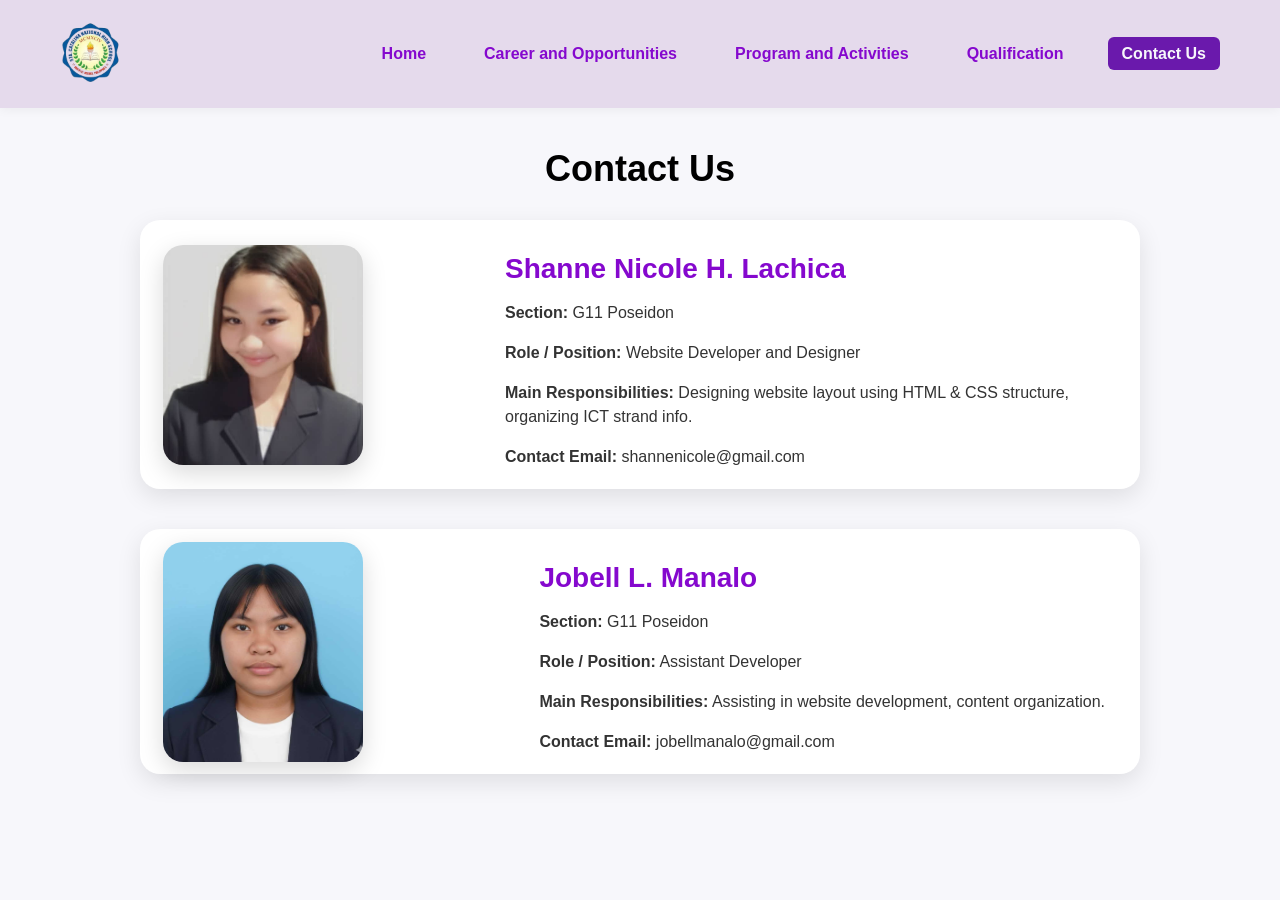
<file: contact.html>
<!DOCTYPE html>
<html>
<head>
<title>Contact Us</title>
<link rel="stylesheet" href="contact.css">
</head>

<body>

<nav>
    <div class="nav-left">
        <img src="logo.png" alt="School Logo" class="logo"> 
    </div>
    <ul class="nav-links">
        <li><a href="index.html">Home</a></li>
        <li><a href="career.html">Career and Opportunities</a></li>
        <li><a href="program.html">Program and Activities</a></li>
        <li><a href="qualification.html">Qualification</a></li>
        <li><a href="contact.html" class="active">Contact Us</a></li>
    </ul>
</nav>

<div class="contacts">

    <h1>Contact Us</h1>

    <div class="contact-card reverse">
        <div class="text">
            <h2>Shanne Nicole H. Lachica</h2>
            <p><b>Section:</b> G11 Poseidon</p>
            <p><b>Role / Position:</b> Website Developer and Designer</p>
            <p><b>Main Responsibilities:</b> Designing website layout using HTML & CSS structure, organizing ICT strand info.</p>
            <p><b>Contact Email:</b> shannenicole@gmail.com</p>
            
        </div>
        <div class="image-card">
            <img src="nicole.jpg" alt="Shanne Nicole">
        </div>
    </div>

    <div class="contact-card reverse">
        <div class="text">
            <h2>Jobell L. Manalo</h2>
            <p><b>Section:</b> G11 Poseidon</p>
            <p><b>Role / Position:</b> Assistant Developer</p>
            <p><b>Main Responsibilities:</b> Assisting in website development, content organization.</p>
            <p><b>Contact Email:</b> jobellmanalo@gmail.com</p>
        </div>
        <div class="image-card">
            <img src="jobell.jpg" alt="Jobell Manalo">
        </div>
    </div>

</div>

</body>
</html>
</file>
<file: contact.css>
body {
    font-family: Arial, Helvetica, sans-serif;
    margin:0;
    background:#f7f7fb;
    color:#333;
}

/* Navbar */
nav {
    display: flex;
    justify-content: space-between;
    align-items: center;
    padding: 10px 60px;
    background: #e5daec;
    box-shadow: 0 2px 10px rgba(0,0,0,0.05);
}

.nav-left img.logo {
    width: 60px;
}

nav ul.nav-links {
    display: flex;
    list-style: none;
    gap: 30px;
}

nav a{
    text-decoration: none;
    color: #8508ce;
    font-weight: 600;
    padding: 8px 14px;
    border-radius: 6px;
    transition: 0.3s;
}

nav a:hover, nav a.active{
    background: #6a19ac;
    color: #f7f7fb;
}


/* Contacts container */
.contacts {
    display: flex;
    flex-direction: column;
    gap: 40px;
    margin-top: 2vh;
    padding: 50px;
    max-width: 1000px;
    margin: 0 auto;
    text-align: center;

}

.contacts h1 {
    font-size: 36px;
    font-weight: bold;
    color: black;
    margin-bottom: -10px;
    margin-top: -10px;
}

/* Single contact card */
.contact-card {
    display: flex;
    justify-content: space-between;
    align-items: center;
    gap: 20px;
    background: #fff;
    padding: 10px;
    border-radius: 20px;
    box-shadow: 0 8px 25px rgba(0,0,0,0.1);
    flex-wrap: wrap;
    transition: transform 0.3s;
}

/* Reverse layout for alternating cards */
.contact-card.reverse {
    flex-direction: row-reverse;
}

/* Text content */
.text {
    max-width: 600px;
    text-align: left;
    margin-right: 25px;
}

.text h2 {
    color: #8508ce;
    font-size: 28px;
    margin-bottom: 15px;
}

.text p {
    margin-bottom: 10px;
    line-height: 1.5;
}

/* Image card */
.image-card {
    width: 200px;   /* smaller width */
    height: 220px;  /* smaller height */
    border-radius: 20px;
    margin-left: 1vw;
    overflow: hidden;
    box-shadow: 0 8px 25px rgba(0,0,0,0.15);
    animation: float 6s ease-in-out infinite;
    transition: transform 0.6s, box-shadow 0.6s;
}

.image-card img {
    width: 100%;
    height: 100%;
    object-fit: cover;
}
</file>
